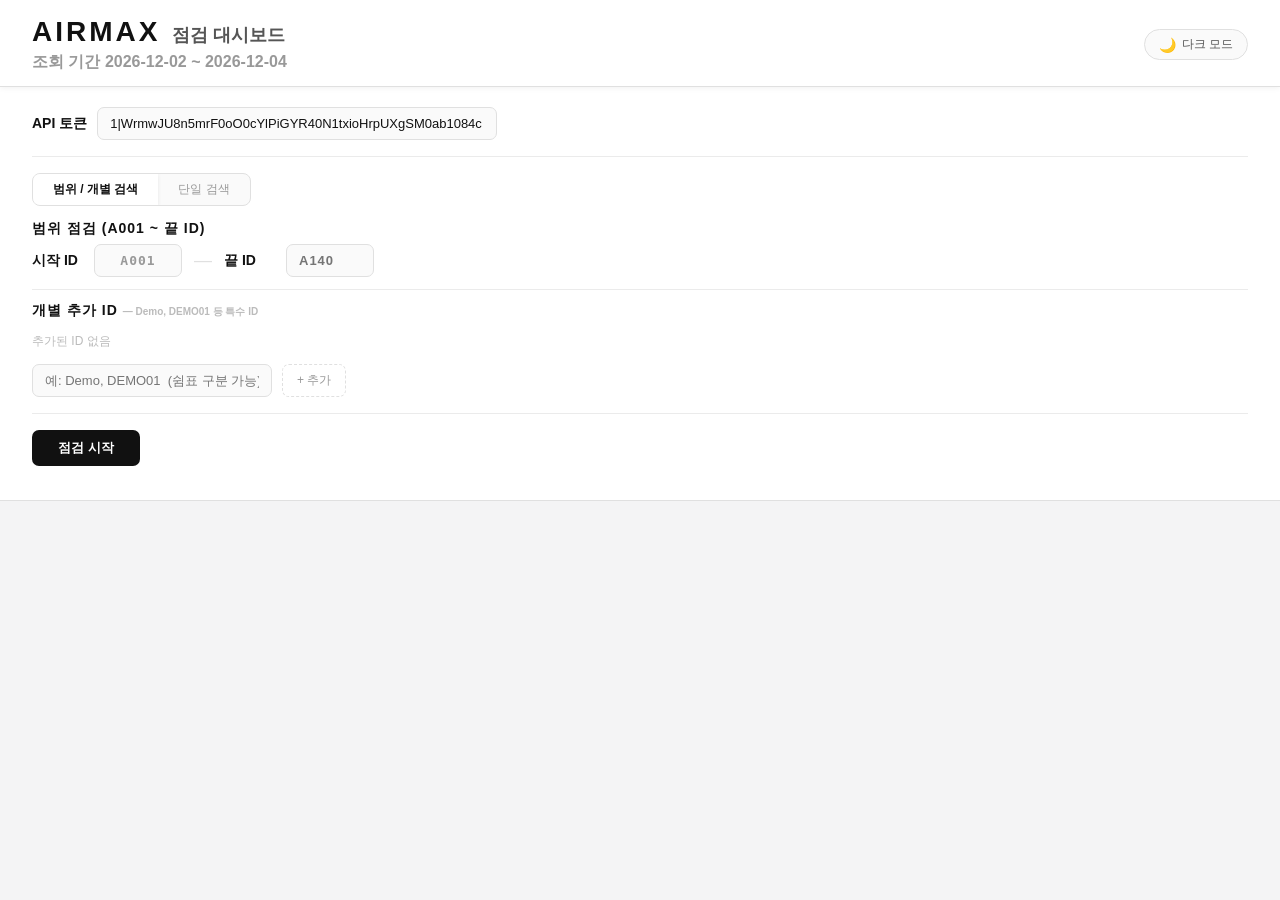
<file: airmax-inspector.html>
<!DOCTYPE html>
<html lang="ko" data-theme="light">
<head>
<meta charset="UTF-8"/>
<meta name="viewport" content="width=device-width, initial-scale=1"/>
<title>AIRMAX 제품 점검</title>
<style>
*, *::before, *::after { box-sizing: border-box; margin: 0; padding: 0; }

/* ══════════════════════════════════
   CSS 변수 — 라이트 / 다크
══════════════════════════════════ */
:root {
  --bg:        #f4f4f5;
  --surface:   #ffffff;
  --border:    #e0e0e0;
  --border2:   #ebebeb;
  --text:      #111111;
  --text2:     #555555;
  --text3:     #999999;
  --text4:     #bbbbbb;
  --input-bg:  #fafafa;
  --tag-bg:    #f0f0f0;
  --tag-border:#d8d8d8;
  --btn-bg:    #111111;
  --btn-text:  #ffffff;
  --log-bg:    #fafafa;
  --summary-bg:#ffffff;
  --chip-def-border: #e0e0e0;
  --chip-def-text:   #bbb;
  --chip-def-count:  #ccc;
  --overlay-bg: rgba(244,244,245,0.92);
  --spinner-track: #ddd;
  --spinner-head:  #555;
  --bar-bg:    #e5e5e5;
  --bar-fg:    #555;
  --tooltip-bg:#ffffff;
  --tooltip-border:#e0e0e0;
  --tooltip-text:#333;
}
[data-theme="dark"] {
  --bg:        #181818;
  --surface:   #222222;
  --border:    #333333;
  --border2:   #2a2a2a;
  --text:      #e8e8e8;
  --text2:     #aaaaaa;
  --text3:     #666666;
  --text4:     #444444;
  --input-bg:  #2a2a2a;
  --tag-bg:    #2e2e2e;
  --tag-border:#3a3a3a;
  --btn-bg:    #e8e8e8;
  --btn-text:  #111111;
  --log-bg:    #1a1a1a;
  --summary-bg:#1e1e1e;
  --chip-def-border: #383838;
  --chip-def-text:   #555;
  --chip-def-count:  #444;
  --overlay-bg: rgba(18,18,18,0.92);
  --spinner-track: #333;
  --spinner-head:  #aaa;
  --bar-bg:    #2e2e2e;
  --bar-fg:    #888;
  --tooltip-bg:#2a2a2a;
  --tooltip-border:#3a3a3a;
  --tooltip-text:#ccc;
}

/* ── 상태 색상: 라이트 ── */
:root {
  /* OK */
  --ok-bg: #e8f8e8; --ok-border: #52b852; --ok-text: #1e6e1e;
  --ok-chip-bg: #e8f8e8; --ok-chip-border: #52b852; --ok-chip-text: #1e6e1e;
  /* NO */
  --no-bg: #f0f0f0; --no-border: #888888; --no-text: #333333;
  --no-chip-bg: #f0f0f0; --no-chip-border: #888888; --no-chip-text: #333333;
  /* EM */
  --em-bg: #e0efff; --em-border: #2979d4; --em-text: #1450a0;
  --em-chip-bg: #e0efff; --em-chip-border: #2979d4; --em-chip-text: #1450a0;
  /* PM */
  --pm-bg: #fde8e8; --pm-border: #d43232; --pm-text: #9a1010;
  --pm-chip-bg: #fde8e8; --pm-chip-border: #d43232; --pm-chip-text: #9a1010;
  /* ERR */
  --err-bg: #fef8e0; --err-border: #c49a10; --err-text: #7a5c00;
  --err-chip-bg: #fef8e0; --err-chip-border: #c49a10; --err-chip-text: #7a5c00;
}

/* ── 상태 색상: 다크 ── */
[data-theme="dark"] {
  /* OK */
  --ok-bg: #0e2a0e; --ok-border: #3a9e3a; --ok-text: #6dd86d;
  --ok-chip-bg: #0e2a0e; --ok-chip-border: #3a9e3a; --ok-chip-text: #6dd86d;
  /* NO */
  --no-bg: #2a2a2a; --no-border: #888888; --no-text: #cccccc;
  --no-chip-bg: #2a2a2a; --no-chip-border: #888888; --no-chip-text: #cccccc;
  /* EM */
  --em-bg: #0c1e38; --em-border: #4a9de8; --em-text: #7dc4ff;
  --em-chip-bg: #0c1e38; --em-chip-border: #4a9de8; --em-chip-text: #7dc4ff;
  /* PM */
  --pm-bg: #2e0c0c; --pm-border: #e84a4a; --pm-text: #ff8888;
  --pm-chip-bg: #2e0c0c; --pm-chip-border: #e84a4a; --pm-chip-text: #ff8888;
  /* ERR */
  --err-bg: #2a1e00; --err-border: #d4a820; --err-text: #ffd060;
  --err-chip-bg: #2a1e00; --err-chip-border: #d4a820; --err-chip-text: #ffd060;
}

/* ══════════════════════════════════
   레이아웃
══════════════════════════════════ */
body {
  background: var(--bg);
  color: var(--text);
  font-family: 'Noto Sans KR', 'Apple SD Gothic Neo', sans-serif;
  min-height: 100vh;
  padding-bottom: 80px;
  transition: background 0.2s, color 0.2s;
}

/* Header */
.header {
  background: var(--surface);
  border-bottom: 1px solid var(--border);
  padding: 16px 32px 13px;
  position: sticky; top: 0; z-index: 100;
  box-shadow: 0 1px 6px rgba(0,0,0,0.06);
  display: flex; align-items: center; justify-content: space-between;
}
.header-left {}
.header-top { display: flex; align-items: baseline; gap: 12px; }
.logo { font-size: 28px; font-weight: bold; letter-spacing: 3px; color: var(--text);}
.subtitle { font-size: 18px; font-weight: bold; color: var(--text2); }
.date-info { font-size: 16px; font-weight: bold; color: var(--text3); margin-top: 4px;}

/* 다크모드 토글 */
.theme-toggle {
  background: var(--input-bg);
  border: 1.5px solid var(--border);
  border-radius: 20px;
  padding: 6px 14px;
  font-size: 12px;
  color: var(--text2);
  cursor: pointer;
  font-family: inherit;
  display: flex; align-items: center; gap: 6px;
  transition: all 0.15s;
  white-space: nowrap;
}
.theme-toggle:hover { border-color: var(--text3); color: var(--text); }
.theme-icon { font-size: 14px; }

/* Controls */
.controls {
  background: var(--surface);
  border-bottom: 1px solid var(--border);
  padding: 20px 32px;
  display: flex; flex-direction: column; gap: 14px;
}
.section-label {
  font-size: 14px; font-weight: bold; color: var(--text1);
  letter-spacing: 1px; text-transform: uppercase; margin-bottom: 2px;
}
.row { display: flex; align-items: center; gap: 10px; flex-wrap: wrap; }
label { font-size: 14px; font-weight : bold; color: var(--text1); min-width: 52px; }

input[type=text] {
  background: var(--input-bg);
  border: 1.5px solid var(--border);
  border-radius: 7px;
  color: var(--text);
  padding: 8px 12px;
  font-size: 13px;
  outline: none;
  font-family: inherit;
  transition: border-color 0.15s, box-shadow 0.15s;
}
input[type=text]:focus {
  border-color: var(--text3);
  box-shadow: 0 0 0 3px rgba(128,128,128,0.1);
}
input[type=password] {
  background: var(--input-bg);
  border: 1.5px solid var(--border);
  border-radius: 7px;
  color: var(--text);
  padding: 8px 12px;
  font-size: 13px;
  outline: none;
  font-family: inherit;
  transition: border-color 0.15s, box-shadow 0.15s;
}
input[type=password]:focus {
  border-color: var(--text3);
  box-shadow: 0 0 0 3px rgba(128,128,128,0.1);
}
.token-input { width: 400px; font-family: monospace; font-size: 11px; }
.id-input { width: 88px; font-family: monospace; font-weight: 700; letter-spacing: 1px; }
.extra-id-input { width: 240px; }
.fixed-id {
  background: var(--input-bg); border: 1.5px solid var(--border);
  border-radius: 7px; color: var(--text3);
  padding: 8px 12px; font-size: 13px; width: 88px;
  font-family: monospace; font-weight: 700; text-align: center; letter-spacing: 1px;
}
.dash { color: var(--border); font-size: 18px; padding: 0 2px; }

/* 추가 ID 태그 */
.extra-ids-row { display: flex; align-items: center; gap: 7px; flex-wrap: wrap; min-height: 30px; }
.extra-id-tag {
  display: inline-flex; align-items: center; gap: 5px;
  background: var(--tag-bg); border: 1px solid var(--tag-border);
  border-radius: 20px; padding: 3px 8px 3px 12px;
  font-size: 12px; font-family: monospace; color: var(--text2);
}
.extra-id-tag button {
  background: none; border: none; color: var(--text4); cursor: pointer;
  font-size: 15px; line-height: 1; padding: 0; transition: color 0.1s;
}
.extra-id-tag button:hover { color: var(--pm-text); }

/* 버튼들 */
.btn-primary {
  background: var(--btn-bg); color: var(--btn-text); border: none;
  border-radius: 7px; padding: 9px 26px;
  font-size: 13px; font-weight: 600; cursor: pointer;
  font-family: inherit; transition: opacity 0.15s;
}
.btn-primary:hover:not(:disabled) { opacity: 0.8; }
.btn-primary:disabled { opacity: 0.3; cursor: not-allowed; }

.btn-add {
  background: transparent; color: var(--text3);
  border: 1.5px dashed var(--border);
  border-radius: 7px; padding: 7px 14px; font-size: 12px;
  cursor: pointer; font-family: inherit; transition: all 0.12s;
}
.btn-add:hover { border-color: var(--text3); color: var(--text2); }

.btn-ghost {
  background: transparent; color: var(--text3);
  border: 1.5px solid var(--border); border-radius: 7px;
  padding: 7px 14px; font-size: 12px; cursor: pointer; font-family: inherit;
  transition: all 0.12s;
}
.btn-ghost:hover { color: var(--text2); border-color: var(--text3); }

.btn-copy {
  background: transparent; color: var(--text3);
  border: 1px solid var(--border); border-radius: 6px;
  padding: 6px 12px; font-size: 11px; cursor: pointer; font-family: inherit;
  transition: all 0.12s;
}
.btn-copy:hover { color: var(--text); border-color: var(--text3); }

.divider { border: none; border-top: 1px solid var(--border2); margin: 2px 0; }
.error-msg { color: var(--pm-text); font-size: 12px; }

/* 로딩 오버레이 */
.loading-overlay {
  display: none; position: fixed; inset: 0;
  background: var(--overlay-bg);
  z-index: 200; flex-direction: column;
  align-items: center; justify-content: center; gap: 20px;
}
.loading-overlay.active { display: flex; }
.spinner {
  width: 44px; height: 44px;
  border: 3px solid var(--spinner-track);
  border-top-color: var(--spinner-head);
  border-radius: 50%;
  animation: spin 0.75s linear infinite;
}
@keyframes spin { to { transform: rotate(360deg); } }
.loading-text { font-size: 13px; color: var(--text2); font-family: monospace; }
.loading-bar-wrap {
  width: 240px; height: 3px;
  background: var(--bar-bg); border-radius: 2px; overflow: hidden;
}
.loading-bar {
  height: 100%; background: var(--bar-fg); border-radius: 2px;
  transition: width 0.2s ease; width: 0%;
}

/* 디버그 로그 */
.debug-box {
  margin: 10px 32px; padding: 10px 14px;
  background: var(--log-bg); border: 1px solid var(--border); border-radius: 8px;
  font-size: 11px; font-family: monospace;
  max-height: 150px; overflow-y: auto; line-height: 1.9;
}
.log-err   { color: var(--pm-text); }
.log-warn  { color: var(--text3); }
.log-ok    { color: var(--ok-text); }
.log-info  { color: var(--text3); }
.log-muted { color: var(--text4); }

/* Summary */
.summary {
  background: var(--summary-bg);
  display: flex; gap: 8px;
  padding: 14px 32px;
  border-bottom: 1px solid var(--border);
  flex-wrap: wrap; align-items: center;
}
.summary-right { margin-left: auto; display: flex; gap: 8px; align-items: center; }

.chip {
  display: flex; flex-direction: column; align-items: center;
  padding: 8px 16px; border-radius: 8px; border: 2px solid;
  cursor: pointer; background: transparent; gap: 1px;
  min-width: 60px; transition: all 0.12s; font-family: inherit;
}
.chip:hover { transform: translateY(-1px); }
.chip-label { font-size: 10px; letter-spacing: 1px; font-weight: 600; }
.chip-count { font-size: 20px; font-weight: 700; font-family: monospace; }

/* View tabs */
.view-tabs {
  display: flex; border: 1.5px solid var(--border);
  border-radius: 7px; overflow: hidden; background: var(--input-bg);
}
.view-tab {
  padding: 6px 14px; font-size: 11px; cursor: pointer;
  background: transparent; border: none; color: var(--text3);
  font-family: inherit; transition: all 0.12s;
}
.view-tab.active { background: var(--surface); color: var(--text2); box-shadow: 0 1px 4px rgba(0,0,0,0.1); }
.view-tab:hover:not(.active) { color: var(--text2); }

/* Grid */
.grid {
  display: grid;
  grid-template-columns: repeat(auto-fill, minmax(112px, 1fr));
  gap: 8px; padding: 20px 32px;
}

/* 카드 */
.card {
  border-radius: 9px; border: 2px solid;
  padding: 11px 8px;
  display: flex; flex-direction: column; align-items: center;
  gap: 4px; cursor: default; position: relative;
  transition: transform 0.12s, box-shadow 0.12s;
}
.card:hover { transform: translateY(-2px); }

.card-ok  { background: var(--ok-bg);  border-color: var(--ok-border); }
.card-no  { background: var(--no-bg);  border-color: var(--no-border);  box-shadow: 0 2px 8px rgba(100,100,100,0.18); }
.card-em  { background: var(--em-bg);  border-color: var(--em-border);  box-shadow: 0 2px 10px rgba(41,121,212,0.25); }
.card-pm  { background: var(--pm-bg);  border-color: var(--pm-border);  box-shadow: 0 2px 10px rgba(212,50,50,0.25); }
.card-err { background: var(--err-bg); border-color: var(--err-border); box-shadow: 0 2px 10px rgba(196,154,16,0.25); }
.card-load{ background: var(--input-bg); border-color: var(--border); }

.card-status { font-size: 11px; font-weight: 800; letter-spacing: 2px; font-family: monospace; }
.card-id { font-size: 12px; font-weight: 700; color: var(--text2); font-family: monospace; }
.card-meta { font-size: 10px; color: var(--text3); font-family: monospace; }
.card-err-text { font-size: 9px; color: var(--err-text); text-align: center; word-break: break-all; }

/* 툴팁 */
.card:hover .tooltip { display: block; }
.tooltip {
  display: none; position: absolute;
  bottom: calc(100% + 6px); left: 50%; transform: translateX(-50%);
  background: var(--tooltip-bg);
  border: 1px solid var(--tooltip-border);
  border-radius: 8px; padding: 9px 12px;
  font-size: 11px; font-family: monospace;
  white-space: nowrap; z-index: 50;
  color: var(--tooltip-text); line-height: 1.8;
  pointer-events: none;
  box-shadow: 0 4px 16px rgba(0,0,0,0.14);
}

/* 리스트 뷰 */
.list-toolbar {
  display: flex; align-items: center; gap: 10px;
  padding: 14px 32px 0; flex-wrap: wrap;
}
.list-filter-sel {
  background: var(--input-bg); border: 1.5px solid var(--border); border-radius: 6px;
  color: var(--text2); padding: 6px 10px; font-size: 12px; outline: none;
  font-family: inherit; cursor: pointer;
}
.list-view { padding: 14px 32px; }
.list-header {
  display: grid; grid-template-columns: 130px 70px 1fr;
  padding: 8px 14px;
  font-size: 10px; letter-spacing: 1px; text-transform: uppercase;
  color: var(--text3); background: var(--input-bg);
  border: 1.5px solid var(--border); border-radius: 8px 8px 0 0;
}
.list-body {
  border: 1.5px solid var(--border); border-top: none;
  border-radius: 0 0 8px 8px; overflow: hidden;
  max-height: 520px; overflow-y: auto; background: var(--surface);
}
.list-row {
  display: grid; grid-template-columns: 130px 70px 1fr;
  padding: 8px 14px; font-size: 12px; font-family: monospace;
  border-bottom: 1px solid var(--border2); align-items: center;
  transition: background 0.08s;
}
.list-row:last-child { border-bottom: none; }
.list-row:hover { background: var(--input-bg); }
.list-id-cell { color: var(--text2); font-size: 13px; font-weight: 600; }
.list-status-cell { font-weight: 800; font-size: 11px; letter-spacing: 1px; }
.list-time-cell { color: var(--text3); font-size: 11px; }

/* ── 모드 탭 ── */
.mode-tabs {
  display: flex; gap: 0;
  border: 1.5px solid var(--border); border-radius: 8px;
  overflow: hidden; background: var(--input-bg);
  width: fit-content;
}
.mode-tab {
  padding: 7px 20px; font-size: 12px; font-weight: 500; cursor: pointer;
  background: transparent; border: none; color: var(--text3);
  font-family: inherit; transition: all 0.12s;
}
.mode-tab.active { background: var(--surface); color: var(--text); font-weight: 600; box-shadow: 0 1px 4px rgba(0,0,0,0.08); }
.mode-tab:hover:not(.active) { color: var(--text2); }
</style>
</head>
<body>

<!-- Loading overlay -->
<div class="loading-overlay" id="loadingOverlay">
  <div class="spinner"></div>
  <div class="loading-bar-wrap"><div class="loading-bar" id="loadingBar"></div></div>
  <div class="loading-text" id="loadingText">데이터 수집 중…</div>
</div>

<!-- Header -->
<div class="header">
  <div class="header-left">
    <div class="header-top">
      <span class="logo">AIRMAX</span>
      <span class="subtitle">점검 대시보드</span>
    </div>
    <div class="date-info" id="dateInfo"></div>
  </div>
  <button class="theme-toggle" id="themeToggle" onclick="toggleTheme()">
    <span class="theme-icon" id="themeIcon">🌙</span>
    <span id="themeLabel">다크 모드</span>
  </button>
</div>

<!-- Controls -->
<div class="controls">

  <!-- 토큰 -->
  <div class="row">
    <label>API 토큰</label>
    <input type="text" class="token-input" id="tokenInput"
      value="1|WrmwJU8n5mrF0oO0cYlPiGYR40N1txioHrpUXgSM0ab1084c"/>
  </div>

  <hr class="divider"/>

  <!-- 검색 모드 탭 -->
  <div class="mode-tabs">
    <button class="mode-tab active" id="tabRange"   onclick="switchMode('range')">범위 / 개별 검색</button>
    <button class="mode-tab"        id="tabSingle"  onclick="switchMode('single')">단일 검색</button>
  </div>

  <!-- ── 범위/개별 모드 ── -->
  <div id="panelRange">
    <div class="section-label" style="margin-bottom:6px">범위 점검 (A001 ~ 끝 ID)</div>
    <div class="row">
      <label>시작 ID</label>
      <div class="fixed-id">A001</div>
      <span class="dash">—</span>
      <label>끝 ID</label>
      <input type="text" class="id-input" id="endIdInput" placeholder="A140" maxlength="4"/>
    </div>

    <hr class="divider" style="margin:12px 0"/>

    <div class="section-label" style="margin-bottom:6px">개별 추가 ID
      <span style="font-size:10px;text-transform:none;letter-spacing:0;color:var(--text4)"> — Demo, DEMO01 등 특수 ID</span>
    </div>
    <div class="extra-ids-row" id="extraTagsRow"></div>
    <div class="row" style="margin-top:8px">
      <input type="text" class="extra-id-input" id="extraIdInput" placeholder="예: Demo, DEMO01  (쉼표 구분 가능)"/>
      <button class="btn-add" onclick="addExtraId()">+ 추가</button>
    </div>
  </div>

  <!-- ── 단일 검색 모드 ── -->
  <div id="panelSingle" style="display:none">
    <div class="section-label" style="margin-bottom:6px">단일 제품 ID 검색</div>
    <div class="row">
      <label>제품 ID</label>
      <input type="text" class="id-input" id="singleIdInput" placeholder="A001" style="width:140px"/>
    </div>
  </div>

  <hr class="divider"/>

  <div class="row">
    <button class="btn-primary" id="runBtn" onclick="startInspection()">점검 시작</button>
    <button class="btn-ghost" id="logBtn" style="display:none" onclick="toggleLog()">로그 보기</button>
  </div>
  <div class="error-msg" id="errorMsg"></div>
</div>

<div class="debug-box" id="debugBox" style="display:none"></div>
<div class="summary" id="summary" style="display:none"></div>

<div class="list-toolbar" id="listToolbar" style="display:none">
  <span style="font-size:11px;color:var(--text3)">필터</span>
  <select class="list-filter-sel" id="listFilterSel" onchange="renderList()">
    <option value="ALL">전체</option>
    <option value="OK">OK</option>
    <option value="NO">NO</option>
    <option value="EM">EM</option>
    <option value="PM">PM</option>
    <option value="ERR">ERR</option>
  </select>
  <button class="btn-copy" onclick="copyListToClipboard()">📋 클립보드 복사</button>
  <span id="copyMsg" style="font-size:11px;color:var(--ok-text);display:none">✓ 복사됨</span>
</div>

<div class="grid" id="grid"></div>
<div class="list-view" id="listView" style="display:none">
  <div class="list-header"><div>제품 ID</div><div>결과</div><div>수집 시간</div></div>
  <div class="list-body" id="listBody"></div>
</div>

<script>
const API      = 'https://api-airmax.testonic.co.kr/api/external/reports';
const START_ID = 'A001';
const LS_EXTRA = 'airmax_extra_ids';
const LS_ENDID = 'airmax_end_id';
const LS_THEME = 'airmax_theme';
const LS_MODE  = 'airmax_mode';

const STATUS = {
  OK:   { label:'OK',  cls:'card-ok',   textVar:'--ok-text',  chipBgVar:'--ok-chip-bg',  chipBdVar:'--ok-chip-border',  chipTxVar:'--ok-chip-text'  },
  NO:   { label:'NO',  cls:'card-no',   textVar:'--no-text',  chipBgVar:'--no-chip-bg',  chipBdVar:'--no-chip-border',  chipTxVar:'--no-chip-text'  },
  EM:   { label:'EM',  cls:'card-em',   textVar:'--em-text',  chipBgVar:'--em-chip-bg',  chipBdVar:'--em-chip-border',  chipTxVar:'--em-chip-text'  },
  PM:   { label:'PM',  cls:'card-pm',   textVar:'--pm-text',  chipBgVar:'--pm-chip-bg',  chipBdVar:'--pm-chip-border',  chipTxVar:'--pm-chip-text'  },
  ERR:  { label:'ERR', cls:'card-err',  textVar:'--err-text', chipBgVar:'--err-chip-bg', chipBdVar:'--err-chip-border', chipTxVar:'--err-chip-text' },
  LOAD: { label:'···', cls:'card-load', textVar:'--text4',    chipBgVar:'--input-bg',    chipBdVar:'--border',          chipTxVar:'--text4'         },
};

let results       = [];
let currentFilter = 'ALL';
let currentView   = 'grid';
let currentMode   = 'range'; // 'range' | 'single'
let logVisible    = false;
let logs          = [];
let extraIds      = [];

/* ── localStorage ── */
function lsGet(k,d){try{const v=localStorage.getItem(k);return v!==null?JSON.parse(v):d;}catch{return d;}}
function lsSet(k,v){try{localStorage.setItem(k,JSON.stringify(v));}catch{}}

function escHtml(s){return String(s).replace(/&/g,'&amp;').replace(/</g,'&lt;').replace(/>/g,'&gt;').replace(/"/g,'&quot;');}

/* ── 테마 ── */
function toggleTheme(){
  const html=document.documentElement;
  const next=html.getAttribute('data-theme')==='dark'?'light':'dark';
  html.setAttribute('data-theme',next);
  lsSet(LS_THEME,next);
  document.getElementById('themeIcon').textContent=next==='dark'?'☀️':'🌙';
  document.getElementById('themeLabel').textContent=next==='dark'?'라이트 모드':'다크 모드';
}

/* ── 검색 모드 전환 ── */
function switchMode(mode){
  currentMode=mode;
  lsSet(LS_MODE,mode);
  document.getElementById('tabRange').classList.toggle('active',mode==='range');
  document.getElementById('tabSingle').classList.toggle('active',mode==='single');
  document.getElementById('panelRange').style.display=mode==='range'?'block':'none';
  document.getElementById('panelSingle').style.display=mode==='single'?'block':'none';
}

/* ── 끝 ID 입력 제한 ── */
function restrictEndIdInput(e){
  const allowed=['Backspace','Delete','ArrowLeft','ArrowRight','Tab','Enter'];
  if(allowed.includes(e.key))return;
  if(/^[a-zA-Z0-9]$/.test(e.key)){
    if(e.target.value.length>=4){e.preventDefault();return;}
    if(/^[a-z]$/.test(e.key)){
      e.preventDefault();
      const pos=e.target.selectionStart;
      e.target.value=e.target.value.slice(0,pos)+e.key.toUpperCase()+e.target.value.slice(e.target.selectionEnd);
      e.target.setSelectionRange(pos+1,pos+1);
    }
    return;
  }
  e.preventDefault();
}

/* ── 추가 ID ── */
function addExtraId(){
  const inp=document.getElementById('extraIdInput');
  inp.value.trim().split(',').map(v=>v.trim()).filter(Boolean).forEach(v=>{
    if(!extraIds.includes(v))extraIds.push(v);
  });
  inp.value='';
  lsSet(LS_EXTRA,extraIds);
  renderExtraTags();
}
function removeExtraId(id){
  extraIds=extraIds.filter(v=>v!==id);
  lsSet(LS_EXTRA,extraIds);
  renderExtraTags();
}
function renderExtraTags(){
  document.getElementById('extraTagsRow').innerHTML=extraIds.length===0
    ?'<span style="color:var(--text4);font-size:12px">추가된 ID 없음</span>'
    :extraIds.map(id=>`<span class="extra-id-tag">${escHtml(id)}<button onclick="removeExtraId('${escHtml(id)}')" title="삭제">×</button></span>`).join('');
}

/* ── 날짜 ── */
function getDateRange(){
  const now=new Date(),ago=new Date(now);
  ago.setDate(ago.getDate()-2);
  const fmt=d=>`${d.getFullYear()}-${String(d.getMonth()+1).padStart(2,'0')}-${String(d.getDate()).padStart(2,'0')}`;
  return{started_at:fmt(ago),finished_at:fmt(now)};
}

/* ── ID 유틸 ── */
function parseId(id){
  const m=id.trim().toUpperCase().match(/^([A-Z]*)(\d+)$/);
  if(!m)return null;
  return{prefix:m[1],num:parseInt(m[2],10),padLen:m[2].length};
}
function formatId(prefix,num,padLen){return prefix+String(num).padStart(padLen,'0');}

/* ── 시간 파싱 ── */
function parseFormatTime(str){
  if(!str)return null;
  const d=new Date(str.replace(/\./g,'-').replace(' ','T'));
  return isNaN(d.getTime())?null:d;
}

/* ── 분류 ── */
function classify(item,nowMs){
  if(!item)return'NO';
  const d=parseFormatTime(item.format_created_time);
  if(!d)return'NO';
  if((nowMs-d.getTime())/3600000>=2)return'NO';
  const{pm_2_5,pm_10,co2}=item;
  if(pm_2_5===0&&pm_10===0&&co2===0)return'EM';
  if(pm_2_5===0&&pm_10===0&&co2!==0)return'PM';
  return'OK';
}

/* ── API ── */
async function fetchReport(controllerId,dateRange,token){
  const p=new URLSearchParams({controller_id:controllerId,started_at:dateRange.started_at,finished_at:dateRange.finished_at,per_page:'100'});
  const res=await fetch(`${API}?${p}`,{headers:{Authorization:`Bearer ${token}`,Accept:'application/json'}});
  if(!res.ok){const body=await res.text().catch(()=>'');throw new Error(`HTTP ${res.status}: ${body.slice(0,80)}`);}
  const json=await res.json();
  const data=json.data;
  if(!Array.isArray(data)||data.length===0)return null;
  return data[0];
}

/* ── 로그 ── */
function addLog(msg,type='muted'){
  logs.push({t:new Date().toLocaleTimeString('ko-KR'),msg,type});
  if(logVisible)renderLog();
}
function renderLog(){
  const box=document.getElementById('debugBox');
  box.innerHTML=logs.map(l=>`<div class="log-${l.type}">[${l.t}] ${escHtml(l.msg)}</div>`).join('');
  box.scrollTop=box.scrollHeight;
}
function toggleLog(){
  logVisible=!logVisible;
  document.getElementById('debugBox').style.display=logVisible?'block':'none';
  document.getElementById('logBtn').textContent=logVisible?'로그 닫기':'로그 보기';
  if(logVisible)renderLog();
}

/* ── 로딩 ── */
function setLoading(on,done=0,total=0){
  document.getElementById('loadingOverlay').classList.toggle('active',on);
  if(on){
    document.getElementById('loadingBar').style.width=(total>0?Math.round(done/total*100):0)+'%';
    document.getElementById('loadingText').textContent=total>0?`데이터 수집 중… ${done} / ${total}`:'데이터 수집 중…';
  }
}

/* ── Summary ── */
function renderSummary(){
  const counts={};
  results.forEach(r=>{counts[r.status]=(counts[r.status]||0)+1;});
  const chipsHtml=['ALL','OK','NO','EM','PM','ERR'].map(s=>{
    const isAll=s==='ALL';
    const cfg=isAll?null:STATUS[s];
    const cnt=isAll?results.length:(counts[s]||0);
    const active=currentFilter===s;
    let bg,bd,tx;
    if(active){
      bg=isAll?'var(--input-bg)':`var(${cfg.chipBgVar})`;
      bd=isAll?'var(--text3)':`var(${cfg.chipBdVar})`;
      tx=isAll?'var(--text2)':`var(${cfg.chipTxVar})`;
    }else{bg='transparent';bd='var(--chip-def-border)';tx='var(--chip-def-text)';}
    const label=isAll?'전체':cfg.label;
    return`<button class="chip" onclick="setFilter('${s}')" style="border-color:${bd};background:${bg}">
      <span class="chip-label" style="color:${tx}">${label}</span>
      <span class="chip-count" style="color:${active?tx:'var(--chip-def-count)'};">${cnt}</span>
    </button>`;
  }).join('');
  const viewHtml=`<div class="summary-right"><div class="view-tabs">
    <button class="view-tab ${currentView==='grid'?'active':''}" onclick="switchView('grid')">그리드</button>
    <button class="view-tab ${currentView==='list'?'active':''}" onclick="switchView('list')">리스트</button>
  </div></div>`;
  document.getElementById('summary').innerHTML=chipsHtml+viewHtml;
}

/* ── Grid ── */
function renderGrid(){
  const filtered=currentFilter==='ALL'?results:results.filter(r=>r.status===currentFilter);
  document.getElementById('grid').innerHTML=filtered.map(r=>{
    const cfg=STATUS[r.status]||STATUS.LOAD;
    const tip=r.errMsg
      ?escHtml(r.errMsg)
      :r.item
        ?`PM2.5: ${r.item.pm_2_5} / PM10: ${r.item.pm_10} / CO2: ${r.item.co2}<br>수집: ${escHtml(r.item.format_created_time)}`
        :'데이터 없음';
    return`<div class="card ${cfg.cls}">
      <div class="card-status" style="color:var(${cfg.textVar})">${cfg.label}</div>
      <div class="card-id">${escHtml(r.id)}</div>
      ${r.item?`<div class="card-meta">${r.item.pm_2_5}/${r.item.pm_10}/${r.item.co2}</div>`:''}
      ${r.status==='ERR'&&r.errMsg?`<div class="card-err-text">${escHtml(r.errMsg.slice(0,50))}</div>`:''}
      <div class="tooltip">${tip}</div>
    </div>`;
  }).join('');
}

/* ── List ── */
function renderList(){
  const sel=document.getElementById('listFilterSel').value;
  const filtered=sel==='ALL'?results:results.filter(r=>r.status===sel);
  document.getElementById('listBody').innerHTML=filtered.map(r=>{
    const cfg=STATUS[r.status]||STATUS.LOAD;
    const time=r.item?r.item.format_created_time:(r.errMsg?r.errMsg.slice(0,60):'—');
    return`<div class="list-row">
      <div class="list-id-cell">${escHtml(r.id)}</div>
      <div class="list-status-cell" style="color:var(${cfg.textVar})">${cfg.label}</div>
      <div class="list-time-cell">${escHtml(time||'—')}</div>
    </div>`;
  }).join('');
}
function copyListToClipboard(){
  const sel=document.getElementById('listFilterSel').value;
  const filtered=sel==='ALL'?results:results.filter(r=>r.status===sel);
  navigator.clipboard.writeText(filtered.map(r=>`${r.id}\t${r.status}`).join('\n')).then(()=>{
    const msg=document.getElementById('copyMsg');
    msg.style.display='inline';
    setTimeout(()=>{msg.style.display='none';},2000);
  });
}

/* ── View switch ── */
function switchView(v){
  currentView=v;
  document.getElementById('grid').style.display       =v==='grid'?'grid':'none';
  document.getElementById('listView').style.display   =v==='list'?'block':'none';
  document.getElementById('listToolbar').style.display=v==='list'?'flex':'none';
  renderSummary();
  if(v==='list')renderList();
}
function setFilter(f){currentFilter=f;renderSummary();renderGrid();}

/* ── 공통 실행 ── */
async function runInspection(allIds){
  const token=document.getElementById('tokenInput').value.trim();
  if(!token){document.getElementById('errorMsg').textContent='⚠ 토큰을 입력해주세요.';return;}

  document.getElementById('runBtn').disabled=true;
  document.getElementById('summary').style.display='none';
  document.getElementById('grid').innerHTML='';
  document.getElementById('listBody').innerHTML='';
  currentFilter='ALL';currentView='grid';

  const dateRange=getDateRange(),nowMs=Date.now(),total=allIds.length;
  setLoading(true,0,total);
  addLog(`총 ${total}개 전체 동시 요청 시작`,'info');
  addLog(`기간: ${dateRange.started_at} ~ ${dateRange.finished_at}`,'muted');

  const out=allIds.map(id=>({id,status:'LOAD',item:null,errMsg:''}));
  let done=0;

  // 전체 ID를 한번에 모두 동시 요청
  await Promise.all(allIds.map(async(id,idx)=>{
    try{
      const item=await fetchReport(id,dateRange,token);
      const status=classify(item,nowMs);
      out[idx]={id,status,item,errMsg:''};
      addLog(`[${id}] ${status}`+(item?` | ${item.format_created_time}`:'  | 데이터 없음'),status==='OK'?'ok':status==='ERR'?'err':'warn');
    }catch(err){
      out[idx]={id,status:'ERR',item:null,errMsg:err.message};
      addLog(`[${id}] ERR → ${err.message}`,'err');
    }
    setLoading(true,++done,total);
  }));

  results=out;
  setLoading(false);
  document.getElementById('summary').style.display='flex';
  document.getElementById('grid').style.display='grid';
  document.getElementById('listView').style.display='none';
  document.getElementById('listToolbar').style.display='none';
  renderSummary();renderGrid();
  addLog('✓ 점검 완료','ok');
  document.getElementById('runBtn').disabled=false;
  document.getElementById('logBtn').style.display='inline-block';
  if(logVisible)renderLog();
}

/* ── 메인 진입 ── */
async function startInspection(){
  const errEl=document.getElementById('errorMsg');
  errEl.textContent='';
  logs=[];

  if(currentMode==='single'){
    // 단일 검색
    const raw=document.getElementById('singleIdInput').value.trim();
    if(!raw){errEl.textContent='⚠ 제품 ID를 입력해주세요.';return;}
    await runInspection([raw]);
    return;
  }

  // 범위 + 개별 검색
  const endIdRaw=document.getElementById('endIdInput').value.trim();
  let rangeIds=[];
  if(endIdRaw){
    const s=parseId(START_ID),e=parseId(endIdRaw);
    if(!e){errEl.textContent='⚠ 끝 ID 형식이 잘못되었습니다. 예: A140';return;}
    if(s.prefix!==e.prefix){errEl.textContent='⚠ 끝 ID 접두사가 A여야 합니다.';return;}
    if(s.num>e.num){errEl.textContent='⚠ 끝 ID가 A001보다 작습니다.';return;}
    const padLen=Math.max(s.padLen,e.padLen);
    for(let n=s.num;n<=e.num;n++)rangeIds.push(formatId(s.prefix,n,padLen));
    lsSet(LS_ENDID,endIdRaw);
  }
  const allIds=[...new Set([...rangeIds,...extraIds])];
  if(allIds.length===0){errEl.textContent='⚠ 점검할 ID가 없습니다.';return;}
  await runInspection(allIds);
}

/* ── 초기화 ── */
(function init(){
  const savedTheme=lsGet(LS_THEME,'light');
  document.documentElement.setAttribute('data-theme',savedTheme);
  document.getElementById('themeIcon').textContent=savedTheme==='dark'?'☀️':'🌙';
  document.getElementById('themeLabel').textContent=savedTheme==='dark'?'라이트 모드':'다크 모드';

  const dr=getDateRange();
  document.getElementById('dateInfo').textContent=`조회 기간  ${dr.started_at} ~ ${dr.finished_at}`;

  extraIds=lsGet(LS_EXTRA,[]);
  const savedEnd=lsGet(LS_ENDID,'');
  if(savedEnd)document.getElementById('endIdInput').value=savedEnd;
  renderExtraTags();

  const savedMode=lsGet(LS_MODE,'range');
  switchMode(savedMode);

  // 끝 ID 입력 제한
  const endInp=document.getElementById('endIdInput');
  endInp.addEventListener('keydown',e=>{if(e.key==='Enter'){startInspection();return;}restrictEndIdInput(e);});
  endInp.addEventListener('paste',e=>{
    e.preventDefault();
    const cleaned=(e.clipboardData||window.clipboardData).getData('text').toUpperCase().replace(/[^A-Z0-9]/g,'').slice(0,4);
    endInp.value=cleaned;
  });

  document.getElementById('extraIdInput').addEventListener('keydown',e=>{if(e.key==='Enter')addExtraId();});
  document.getElementById('singleIdInput').addEventListener('keydown',e=>{if(e.key==='Enter')startInspection();});
})();
</script>
</body>
</html>
</file>
